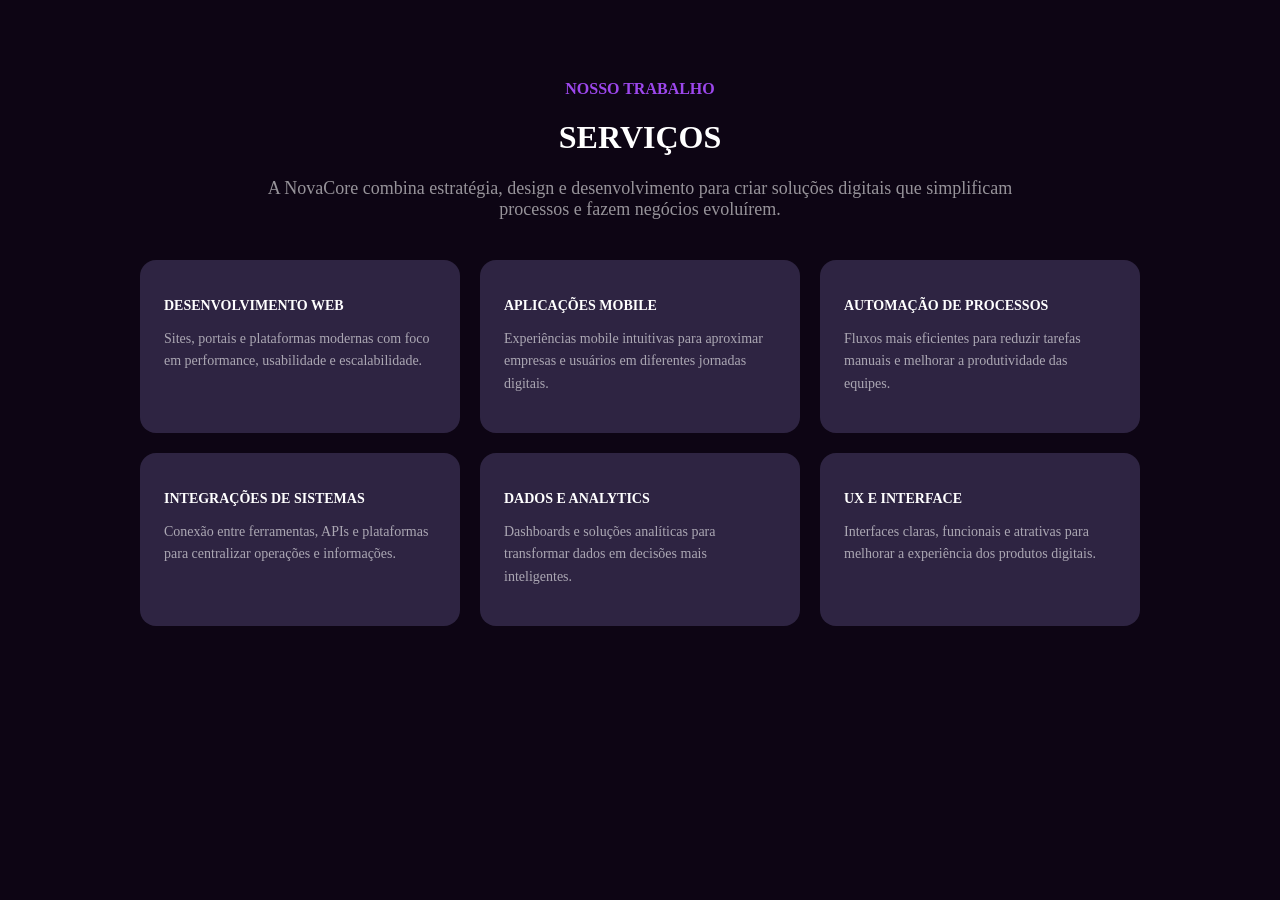
<file: exercicio_figma/index.html>
<!DOCTYPE html>
<html lang="en">
<head>
    <meta charset="UTF-8">
    <meta name="viewport" content="width=device-width, initial-scale=1.0">
    <link rel="stylesheet" href="style.css">
    <title>Exercício Figma</title>
</head>
<body>
    <main>
        <div>
            <h4 class="inicio">NOSSO TRABALHO</h4>

            <h1 class="titulo">SERVIÇOS</h1>

            <p class="textos">A NovaCore combina estratégia, design e desenvolvimento para criar soluções digitais que simplificam <br>processos e fazem negócios evoluírem.</p>
        </div>

        <div class="servicos">
            <div class="card">
                <h3>DESENVOLVIMENTO WEB</h3>
                <p>Sites, portais e plataformas modernas com foco em performance, usabilidade e escalabilidade.</p>
            </div>

            <div class="card">
                <h3>APLICAÇÕES MOBILE</h3>
                <p>Experiências mobile intuitivas para aproximar empresas e usuários em diferentes jornadas digitais.</p>
            </div>

            <div class="card">
                <h3>AUTOMAÇÃO DE PROCESSOS</h3>
                <p>Fluxos mais eficientes para reduzir tarefas manuais e melhorar a produtividade das equipes.</p>
            </div>

            <div class="card">
                <h3>INTEGRAÇÕES DE SISTEMAS</h3>
                <p>Conexão entre ferramentas, APIs e plataformas para centralizar operações e informações.</p>
            </div>

            <div class="card">
                <h3>DADOS E ANALYTICS</h3>
                <p>Dashboards e soluções analíticas para transformar dados em decisões mais inteligentes.</p>
            </div>

            <div class="card">
                <h3>UX E INTERFACE</h3>
                <p>Interfaces claras, funcionais e atrativas para melhorar a experiência dos produtos digitais.</p>
            </div>
        </div>
    </main>
</body>
</html>
</file>
<file: exercicio_figma/style.css>
:root {
    background-color: rgb(13, 5, 20);
}

.inicio {
    color: rgb(156, 71, 236);
    text-align: center;
    margin-top: 80px;
}

.titulo {
    color: white;
    text-align: center;
}

.textos {
    text-align: center;
    color: rgba(255, 255, 255, 0.568);
    font-size: large;
}

.servicos {
    display: grid;
    grid-template-columns: repeat(3, 1fr);
    gap: 20px;
    max-width: 1000px;
    margin: 40px auto;
    padding: 0 20px;
}

.card {
    background-color: rgb(46, 36, 66);
    border-radius: 16px;
    padding: 24px;
}

.card h3 {
    color: white;
    font-size: 14px;
    margin-bottom: 12px;
}

.card p {
    color: rgba(255, 255, 255, 0.6);
    font-size: 14px;
    line-height: 1.6;
}
</file>
